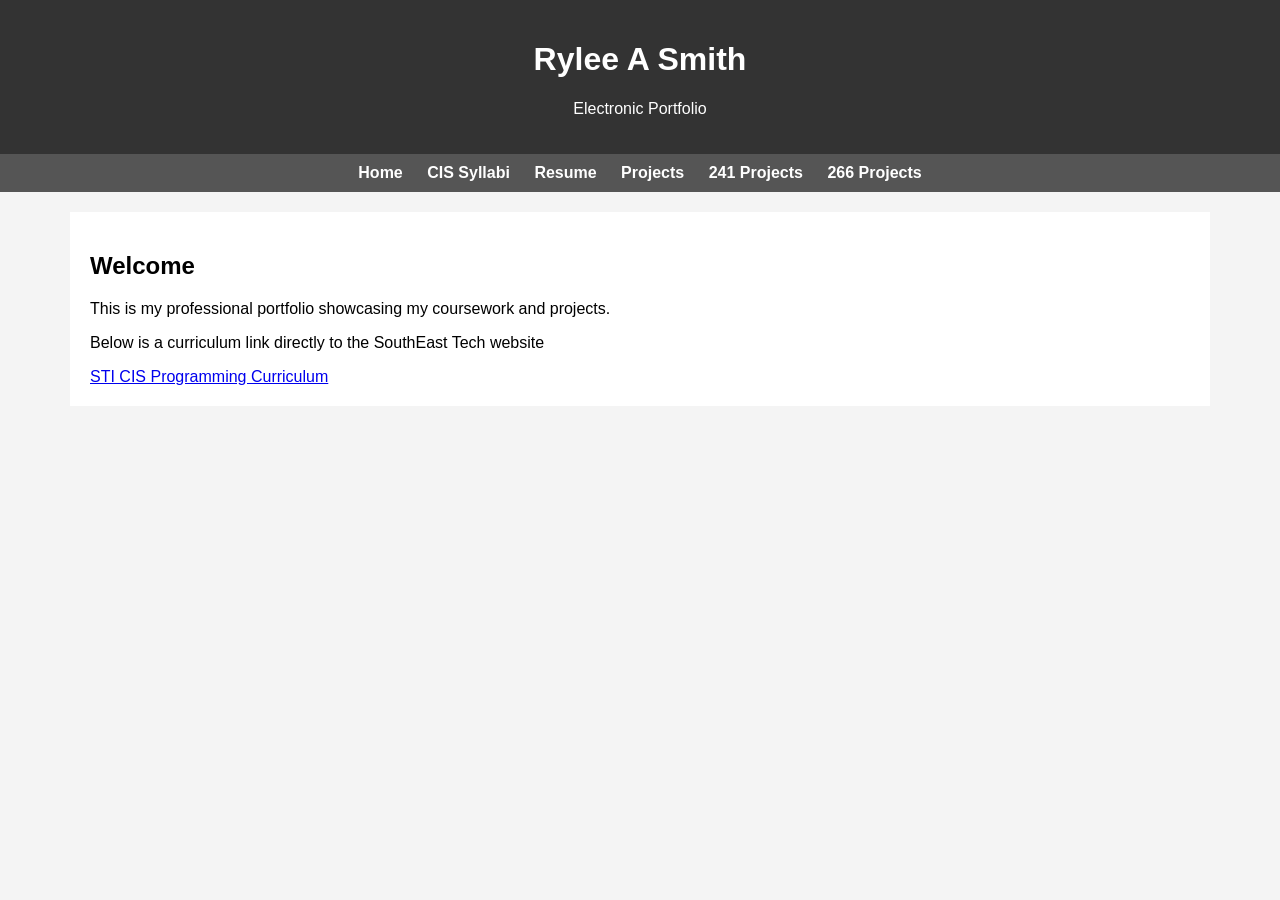
<file: index.html>
<!DOCTYPE html>
<html>
<head>
    <title>Rylee A Smith</title>
    <link rel="stylesheet" href="css/styles.css">
</head>

<body>

<header>
    <h1>Rylee A Smith</h1>
    <p>Electronic Portfolio</p>
</header>

<nav>
    <a href="index.html">Home</a>
    <a href="CIS_Syllabi.html">CIS Syllabi</a>
    <a href="pdf/Rylee Smith Resume.pdf">Resume</a>
    <a href="projects.html">Projects</a>
    <a href="241_Projects.html">241 Projects</a>
    <a href="266_Projects.html">266 Projects</a>
</nav>

<main>
    <h2>Welcome</h2>
    <p>This is my professional portfolio showcasing my coursework and projects.</p>
    <p>Below is a curriculum link directly to the SouthEast Tech website</p>
    <a href="https://catalog.southeasttech.edu/preview_program.php?catoid=35&poid=4367&hl=%22Software+development%22&returnto=search">
    STI CIS Programming Curriculum
</a>
</main>

</body>
</html>
</file>
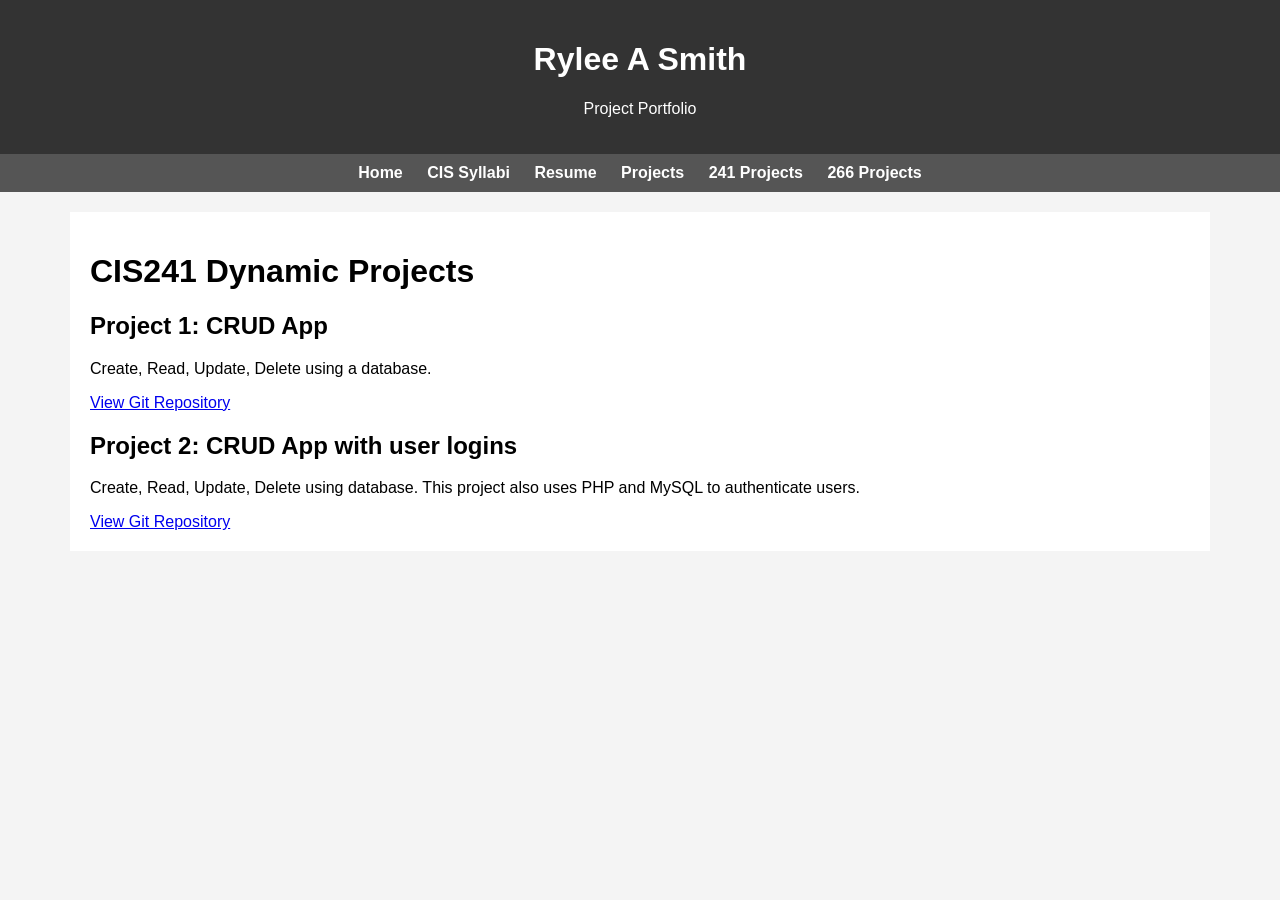
<file: 241_Projects.html>
</body>
</html>

<!DOCTYPE html>
<html>
<head>
    <title>Rylee A Smith</title>
    <link rel="stylesheet" href="css/styles.css">
</head>

<body>

<header>
    <h1>Rylee A Smith</h1>
    <p>Project Portfolio</p>
</header>

<nav>
    <a href="index.html">Home</a>
    <a href="CIS_Syllabi.html">CIS Syllabi</a>
    <a href="pdf/Rylee Smith Resume.pdf">Resume</a>
    <a href="projects.html">Projects</a>
    <a href="241_Projects.html">241 Projects</a>
    <a href="266_Projects.html">266 Projects</a>
</nav>

<main>

    <h1>CIS241 Dynamic Projects</h1>

    <h2>Project 1: CRUD App</h2>
    <p>Create, Read, Update, Delete using a database.</p>
    <a href="https://github.com/rysbrand/group_DWD1">View Git Repository</a>

    <h2>Project 2: CRUD App with user logins</h2>
    <p>Create, Read, Update, Delete using database. This project also uses PHP and MySQL to authenticate users.</p>
    <a href="https://github.com/RylSmith/Unit3Project">View Git Repository</a>

</main>

</body>
</html>
</file>
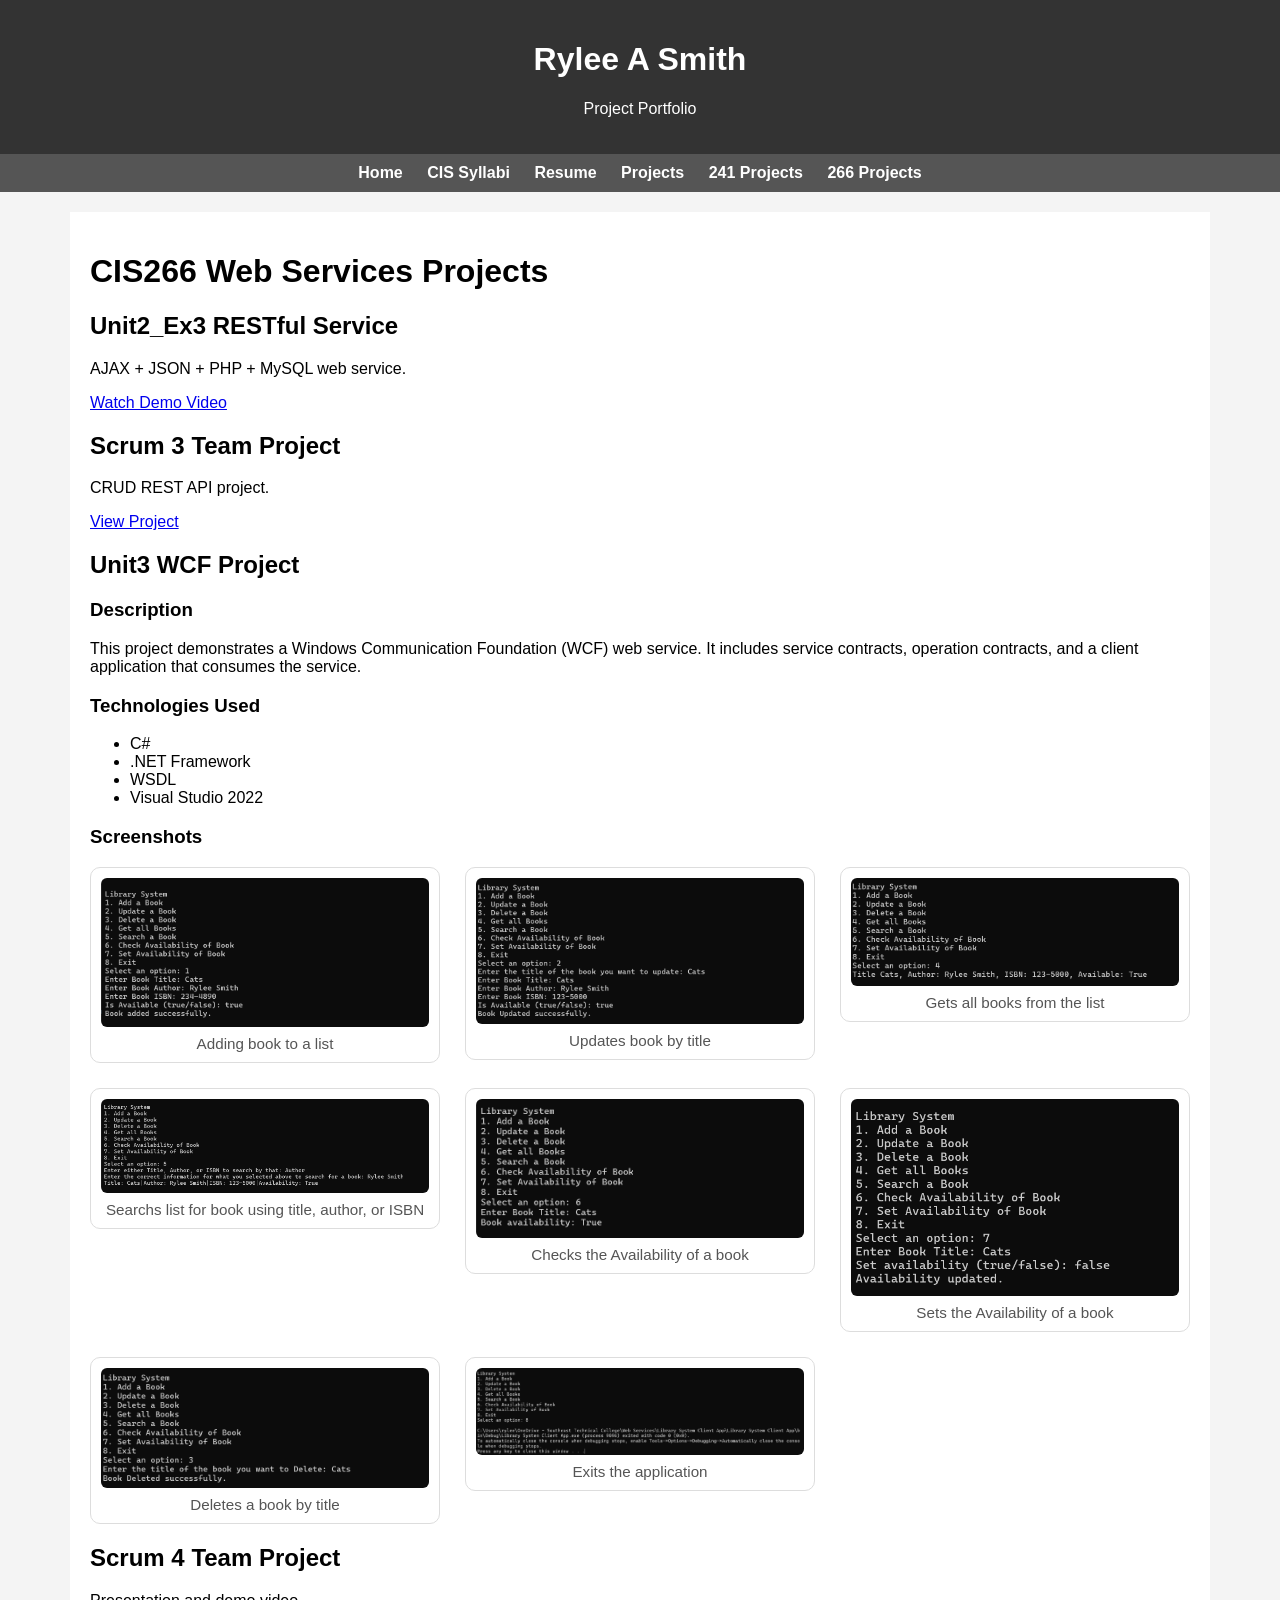
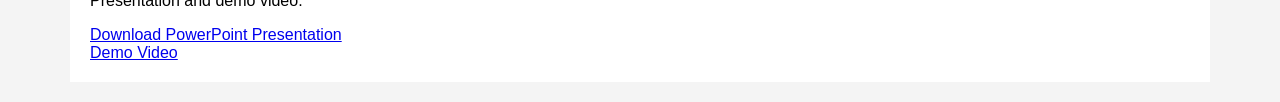
<file: 266_Projects.html>
</body>
</html>

<!DOCTYPE html>
<html>
<head>
    <title>Rylee A Smith</title>
    <link rel="stylesheet" href="css/styles.css">
</head>

<body>

<header>
    <h1>Rylee A Smith</h1>
    <p>Project Portfolio</p>
</header>

<nav>
    <a href="index.html">Home</a>
    <a href="CIS_Syllabi.html">CIS Syllabi</a>
    <a href="pdf/Rylee Smith Resume.pdf">Resume</a>
    <a href="projects.html">Projects</a>
    <a href="241_Projects.html">241 Projects</a>
    <a href="266_Projects.html">266 Projects</a>
</nav>

<main>
    <h1>CIS266 Web Services Projects</h1>

    <h2>Unit2_Ex3 RESTful Service</h2>
    <p>AJAX + JSON + PHP + MySQL web service.</p>
    <a href="media/Unit2_Ex3_demo.mp4">Watch Demo Video</a>

    <h2>Scrum 3 Team Project</h2>
    <p>CRUD REST API project.</p>
    <a href="https://scrum3.infinityfreeapp.com/">View Project</a>

    <h2>Unit3 WCF Project</h2>
    <section>
        <h3>Description</h3>
        <p>
            This project demonstrates a Windows Communication Foundation (WCF) web service.
        It includes service contracts, operation contracts, and a client application
        that consumes the service.</p>
    </section>

    <section>
        <h3>Technologies Used</h3>
        <ul>
            <li>C#</li>
            <li>.NET Framework</li>
            <li>WSDL</li>
            <li>Visual Studio 2022</li>
        </ul>
    </section>

    <section>
        <h3>Screenshots</h3>

        <div class="image-gallery">

            <a href="images/WCFAddBook.png" target="_blank">
                <figure>
                    <img src="images/WCFAddBook.png" alt="Screenshot 1">
                    <figcaption>Adding book to a list</figcaption>
                </figure>
            </a>

            <a href="images/WCFUpdateBook.png" target="_blank">
                <figure>
                    <img src="images/WCFUpdateBook.png" alt="Screenshot 2">
                    <figcaption>Updates book by title</figcaption>
                </figure>
            </a>

            <a href="images/WCFGetAllBooks.png" target="_blank">
                <figure>
                    <img src="images/WCFGetAllBooks.png" alt="Screenshot 3">
                    <figcaption>Gets all books from the list</figcaption>
                </figure>
            </a>

            <a href="images/WCFSearch.png" target="_blank">
                <figure>
                    <img src="images/WCFSearch.png" alt="Screenshot 4">
                    <figcaption>Searchs list for book using title, author, or ISBN</figcaption>
                </figure>
            </a>

            <a href="images/WCFCheckAvailability.png" target="_blank">
                <figure>
                    <img src="images/WCFCheckAvailability.png" alt="Screenshot 5">
                    <figcaption>Checks the Availability of a book</figcaption>
                </figure>
            </a>

            <a href="images/WCFSetAvailability.png" target="_blank">
                <figure>
                    <img src="images/WCFSetAvailability.png" alt="Screenshot 5">
                    <figcaption>Sets the Availability of a book</figcaption>
                </figure>
            </a>

            <a href="images/WCFDeleteBook.png" target="_blank">
                <figure>
                    <img src="images/WCFDeleteBook.png" alt="Screenshot 5">
                    <figcaption>Deletes a book by title</figcaption>
                </figure>
            </a>

            <a href="images/WCFExit.png" target="_blank">
                <figure>
                    <img src="images/WCFExit.png" alt="Screenshot 5">
                    <figcaption>Exits the application</figcaption>
                </figure>
            </a>

        </div>
    </section>

    <h2>Scrum 4 Team Project</h2>
    <p>Presentation and demo video.</p>
    <a href="media/Socket io project.pptx" download>Download PowerPoint Presentation</a>
    <br>
    <a href="media/Socket_io_demo.mp4">Demo Video</a>
    
</main>

</body>
</html>
</file>
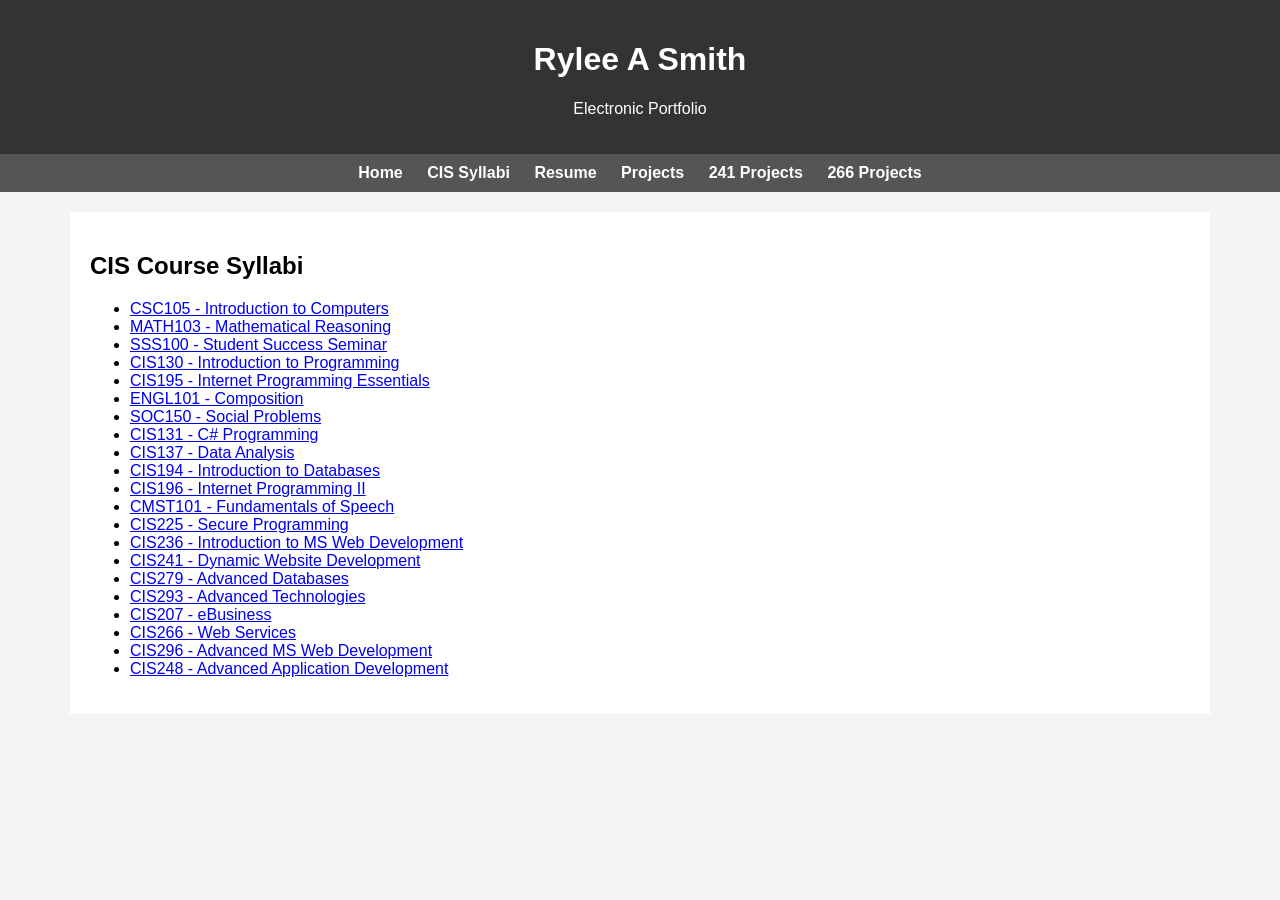
<file: CIS_Syllabi.html>
<!DOCTYPE html>
<html>
<head>
    <title>Rylee A Smith</title>
    <link rel="stylesheet" href="css/styles.css">
</head>

<body>

<header>
    <h1>Rylee A Smith</h1>
    <p>Electronic Portfolio</p>
</header>

<nav>
    <a href="index.html">Home</a>
    <a href="CIS_Syllabi.html">CIS Syllabi</a>
    <a href="pdf/Rylee Smith Resume.pdf">Resume</a>
    <a href="projects.html">Projects</a>
    <a href="241_Projects.html">241 Projects</a>
    <a href="266_Projects.html">266 Projects</a>
</nav>

<main>
    <h2>CIS Course Syllabi</h2>

    <ul>
        <!--First Semester-->
        <li><a href="pdf/Introduction_to_Computers_CSC_105_39_O.pdf">CSC105 - Introduction to Computers</a></li>
        <li><a href="pdf/MATH103.pdf">MATH103 - Mathematical Reasoning</a></li>
        <li><a href="pdf/SSS100.pdf">SSS100 - Student Success Seminar</a></li>
        <li><a href="pdf/CIS130.pdf">CIS130 - Introduction to Programming</a></li>
        <li><a href="pdf/Internet_Programming_Essentials_CIS_195.pdf">CIS195 - Internet Programming Essentials</a></li>
        <!--Second Semester-->
        <li><a href="pdf/ENGL101.pdf">ENGL101 - Composition</a></li>
        <li><a href="pdf/SOC150.pdf">SOC150 - Social Problems </a></li>
        <li><a href="pdf/CIS_131.pdf">CIS131 - C# Programming</a></li>
        <li><a href="pdf/CIS_137.pdf">CIS137 - Data Analysis</a></li>
        <li><a href="pdf/CIS_194.pdf">CIS194 - Introduction to Databases</a></li>
        <li><a href="pdf/CIS_196.pdf">CIS196 - Internet Programming II</a></li>
        <!--Third Semester-->
        <li><a href="pdf/CMST101.pdf">CMST101 - Fundamentals of Speech</a></li>
        <li><a href="pdf/CIS_225.pdf">CIS225 - Secure Programming</a></li>
        <li><a href="pdf/CIS_236.pdf">CIS236 - Introduction to MS Web Development</a></li>
        <li><a href="pdf/CIS_241.pdf">CIS241 - Dynamic Website Development</a></li>
        <li><a href="pdf/CIS_279.pdf">CIS279 - Advanced Databases</a></li>
        <li><a href="pdf/CIS_293.pdf">CIS293 - Advanced Technologies</a></li>
        <!--Fourth Semester-->
        <li><a href="pdf/CIS_207.pdf">CIS207 - eBusiness</a></li>
        <li><a href="pdf/CIS_266.pdf">CIS266 - Web Services</a></li>
        <li><a href="pdf/CIS_296.pdf">CIS296 - Advanced MS Web Development</a></li>
        <li><a href="pdf/CIS_248.pdf">CIS248 - Advanced Application Development</a></li>      
    </ul>

</main>

</body>
</html>
</file>
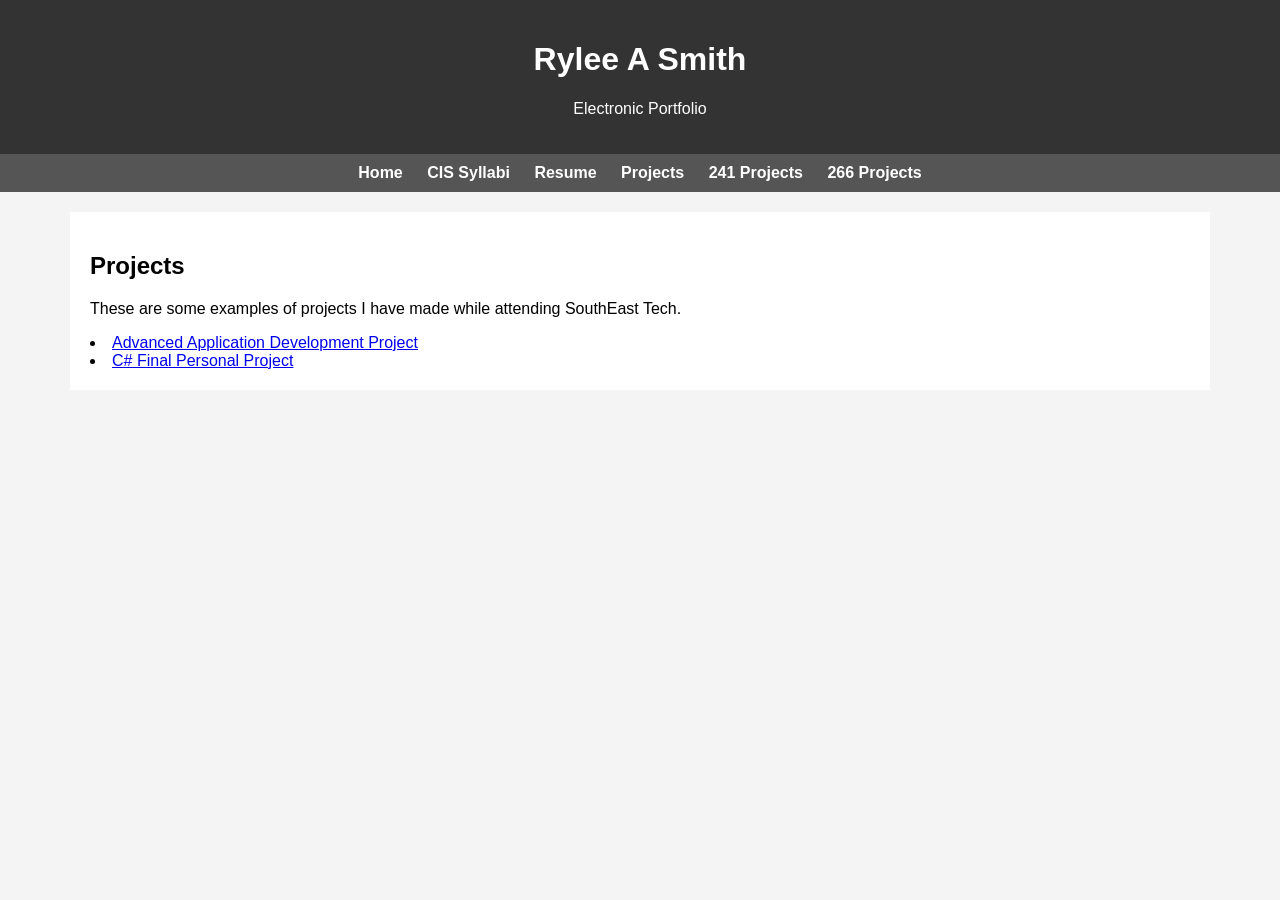
<file: projects.html>
<!DOCTYPE html>
<html>
<head>
    <title>Rylee A Smith</title>
    <link rel="stylesheet" href="css/styles.css">
</head>

<body>

<header>
    <h1>Rylee A Smith</h1>
    <p>Electronic Portfolio</p>
</header>

<nav>
    <a href="index.html">Home</a>
    <a href="CIS_Syllabi.html">CIS Syllabi</a>
    <a href="pdf/Rylee Smith Resume.pdf">Resume</a>
    <a href="projects.html">Projects</a>
    <a href="241_Projects.html">241 Projects</a>
    <a href="266_Projects.html">266 Projects</a>
</nav>

<main>
    <h2>Projects</h2>
    <p>These are some examples of projects I have made while attending SouthEast Tech.</p>
    <li><a href="projects/AdvAppProject.html">Advanced Application Development Project</a></li>
    <li><a href="projects/CSharpProject.html">C# Final Personal Project</a></li>
</main>

</body>
</html>
</file>
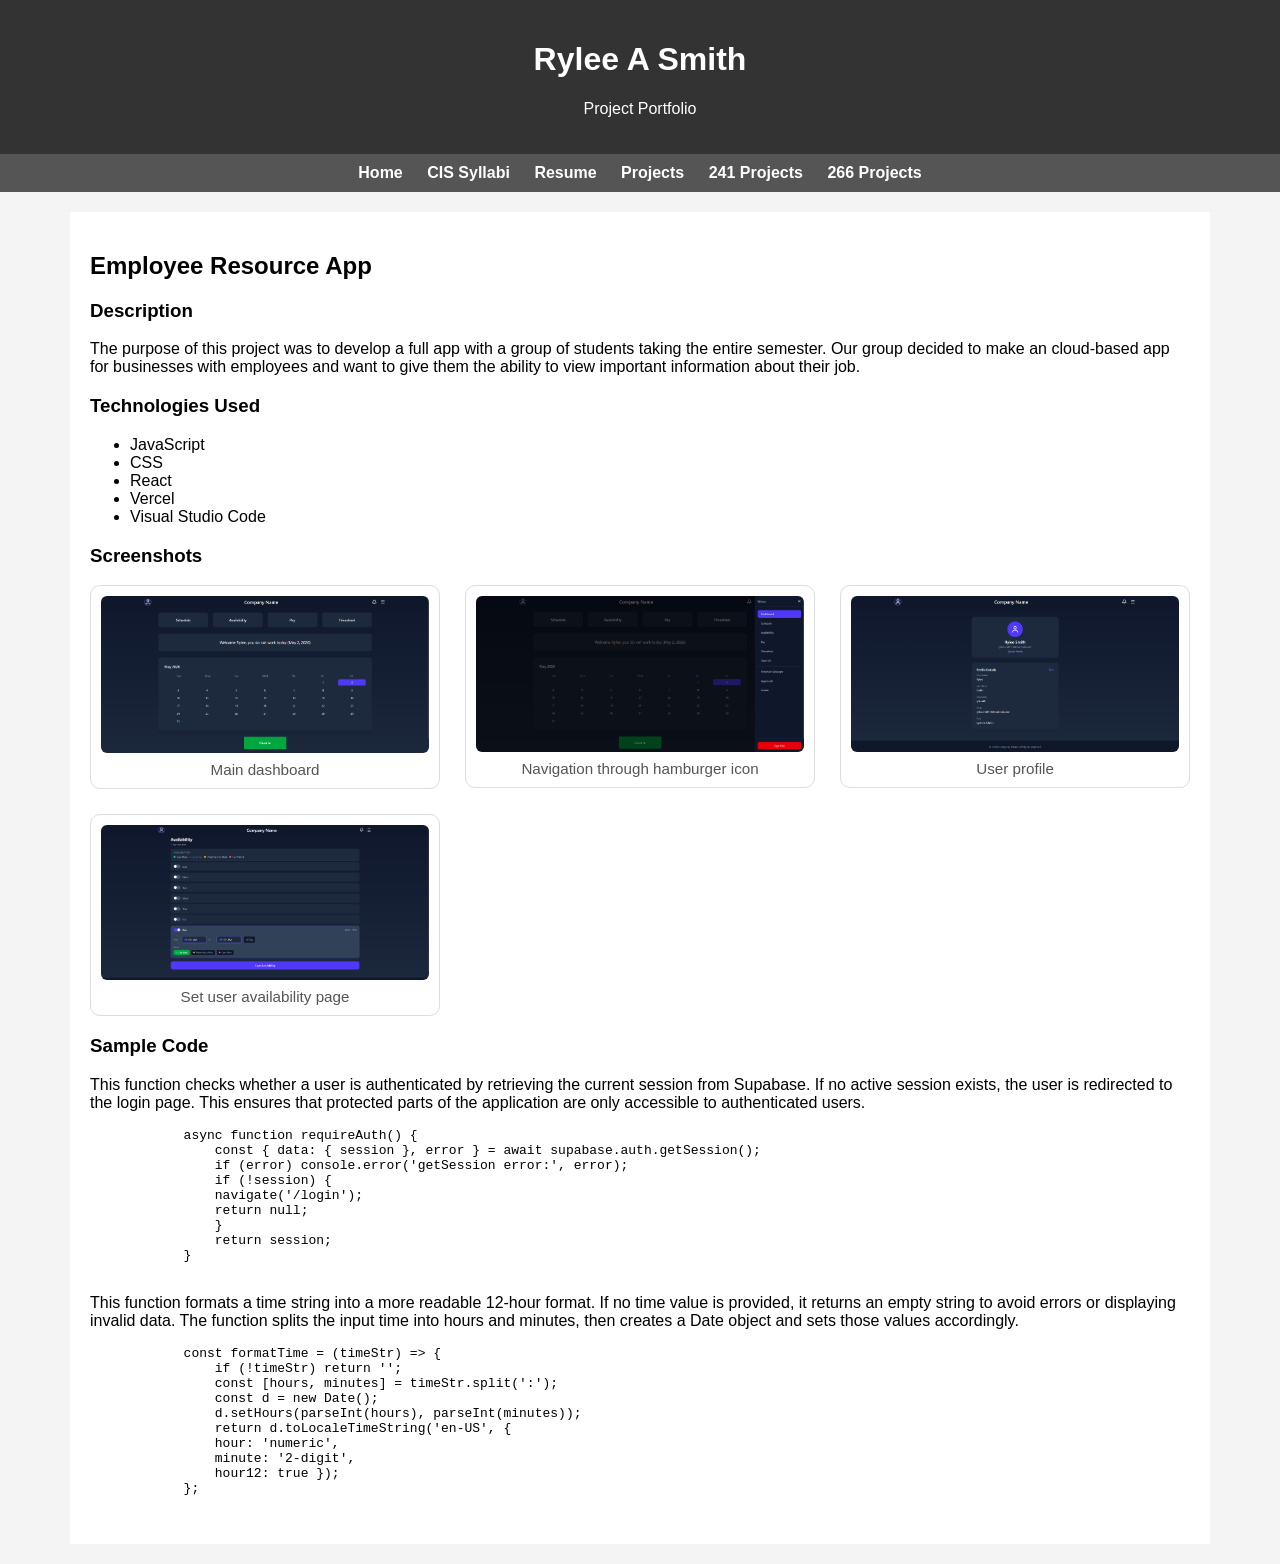
<file: projects/AdvAppProject.html>
</body>
</html>

<!DOCTYPE html>
<html>
<head>
    <title>Rylee A Smith</title>
    <link rel="stylesheet" href="../css/styles.css">
</head>

<body>

<header>
    <h1>Rylee A Smith</h1>
    <p>Project Portfolio</p>
</header>

<nav>
    <a href="../index.html">Home</a>
    <a href="../CIS_Syllabi.html">CIS Syllabi</a>
    <a href="../pdf/Rylee Smith Resume.pdf">Resume</a>
    <a href="../projects.html">Projects</a>
    <a href="../241_Projects.html">241 Projects</a>
    <a href="../266_Projects.html">266 Projects</a>
</nav>

<main>

    <h2>Employee Resource App</h2>

    <section>
        <h3>Description</h3>
        <p>
            The purpose of this project was to develop a full app with a group of students taking the entire semester. 
            Our group decided to make an cloud-based app for businesses with employees and want to give them the ability to 
            view important information about their job.
        </p>
    </section>

    <section>
        <h3>Technologies Used</h3>
        <ul>
            <li>JavaScript</li>
            <li>CSS</li>
            <li>React</li>
            <li>Vercel</li>
            <li>Visual Studio Code</li>
        </ul>
    </section>

    <section>
        <h3>Screenshots</h3>

        <div class="image-gallery">

            <a href="../images/Adv App Dashboard.png" target="_blank">
                <figure>
                    <img src="../images/Adv App Dashboard.png" alt="Screenshot 1">
                    <figcaption>Main dashboard</figcaption>
                </figure>
            </a>

            <a href="../images/Adv App Hamburger.png" target="_blank">
                <figure>
                    <img src="../images/Adv App Hamburger.png" alt="Screenshot 2">
                    <figcaption>Navigation through hamburger icon</figcaption>
                </figure>
            </a>

            <a href="../images/Adv App Profile.png" target="_blank">
                <figure>
                    <img src="../images/Adv App Profile.png" alt="Screenshot 3">
                    <figcaption>User profile</figcaption>
                </figure>
            </a>

            <a href="../images/Adv App Availability.png" target="_blank">
                <figure>
                    <img src="../images/Adv App Availability.png" alt="Screenshot 4">
                    <figcaption>Set user availability page</figcaption>
                </figure>
            </a>

        </div>
    </section>
    <section>
        <h3>Sample Code</h3>

        <p>This function checks whether a user is authenticated by retrieving the current session from Supabase. 
        If no active session exists, the user is redirected to the login page. This ensures that protected parts of 
        the application are only accessible to authenticated users.</p>

        <pre class="code-block">
            async function requireAuth() {
                const { data: { session }, error } = await supabase.auth.getSession();
                if (error) console.error('getSession error:', error);
                if (!session) {
                navigate('/login');
                return null;
                }
                return session;
            }
        </pre>

        <p>This function formats a time string into a more readable 12-hour format.
        If no time value is provided, it returns an empty string to avoid errors or displaying invalid data.
        The function splits the input time into hours and minutes, then creates a Date object and sets those values accordingly.</p>

        <pre class="code-block">
            const formatTime = (timeStr) => {
                if (!timeStr) return '';
                const [hours, minutes] = timeStr.split(':');
                const d = new Date();
                d.setHours(parseInt(hours), parseInt(minutes));
                return d.toLocaleTimeString('en-US', {
                hour: 'numeric',
                minute: '2-digit',
                hour12: true });
            };
        </pre>

    </section>

</main>

</body>
</html>
</file>
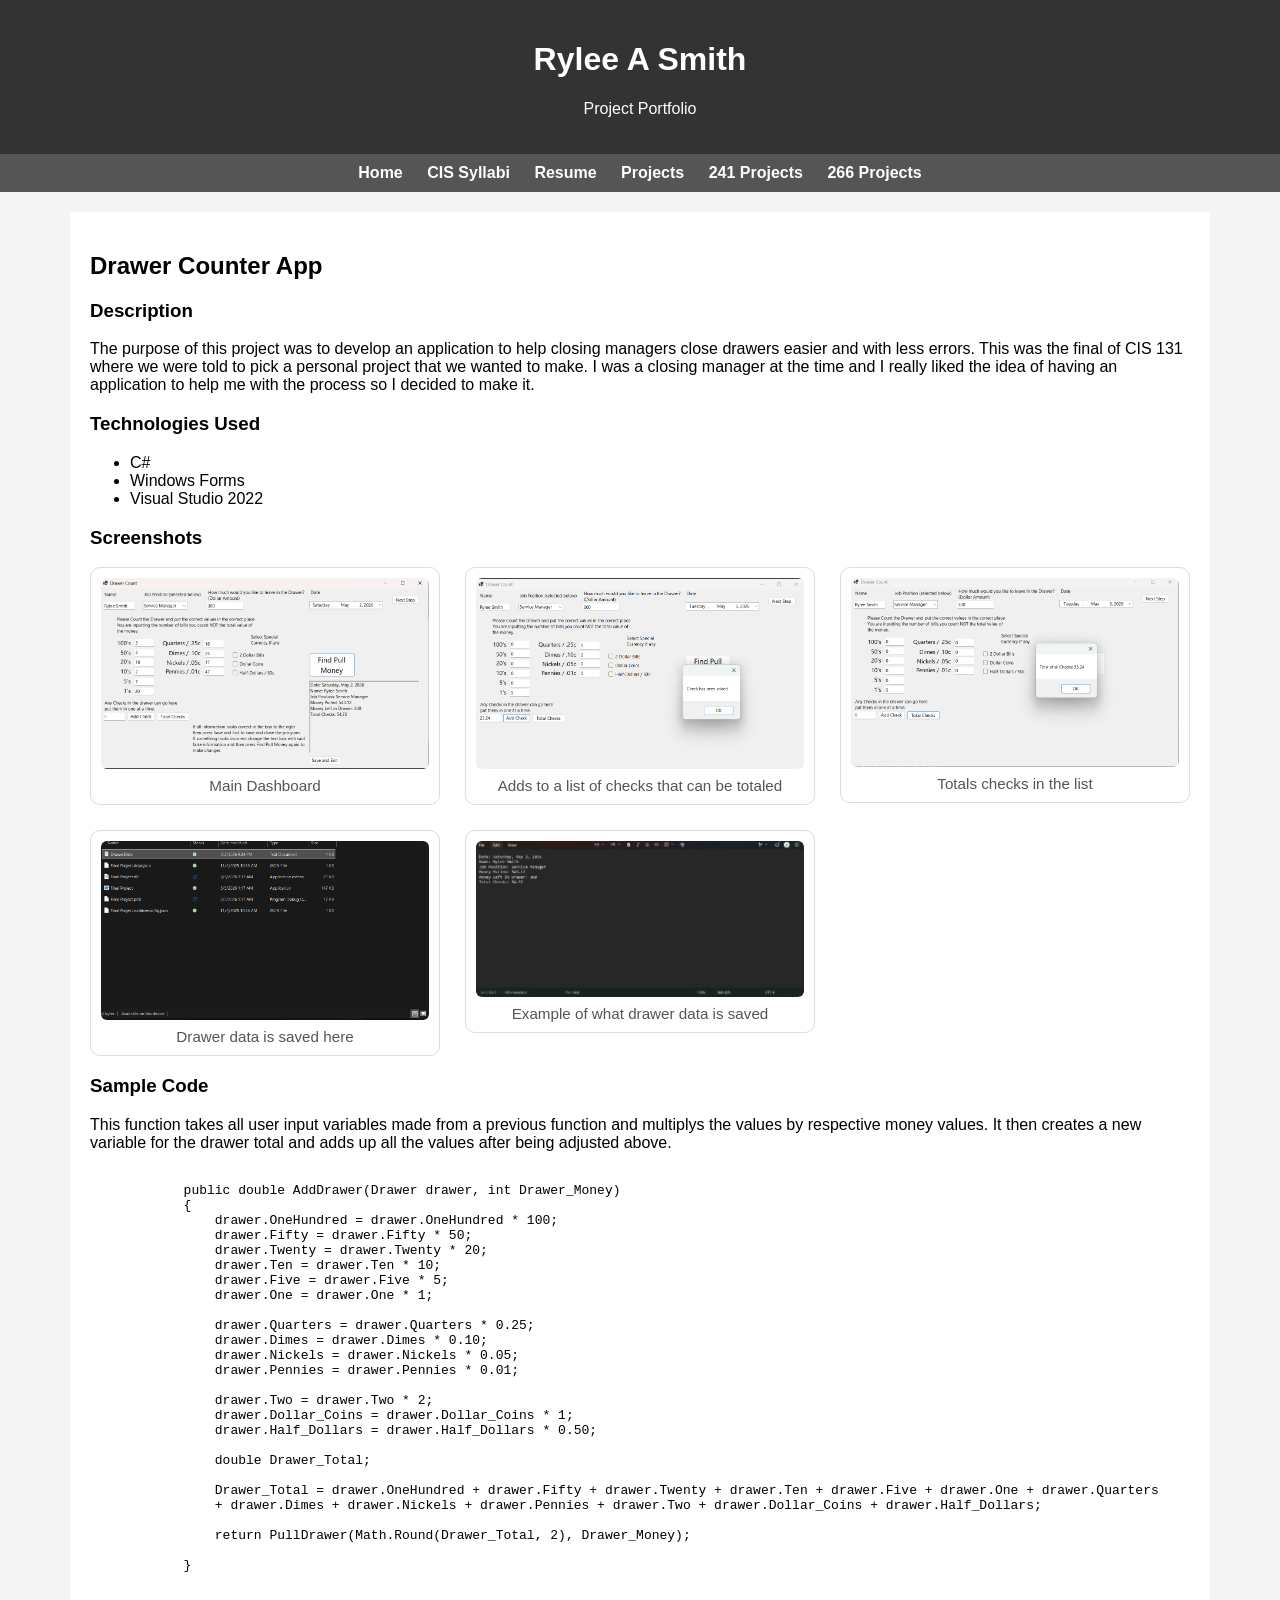
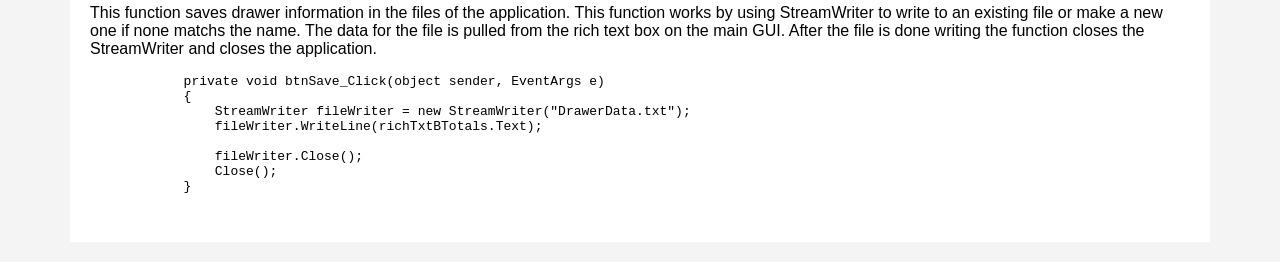
<file: projects/CSharpProject.html>
</body>
</html>

<!DOCTYPE html>
<html>
<head>
    <title>Rylee A Smith</title>
    <link rel="stylesheet" href="../css/styles.css">
</head>

<body>

<header>
    <h1>Rylee A Smith</h1>
    <p>Project Portfolio</p>
</header>

<nav>
    <a href="../index.html">Home</a>
    <a href="../CIS_Syllabi.html">CIS Syllabi</a>
    <a href="../pdf/Rylee Smith Resume.pdf">Resume</a>
    <a href="../projects.html">Projects</a>
    <a href="../241_Projects.html">241 Projects</a>
    <a href="../266_Projects.html">266 Projects</a>
</nav>

<main>

    <h2>Drawer Counter App</h2>

    <section>
        <h3>Description</h3>
        <p>
            The purpose of this project was to develop an application to help closing managers close drawers easier and with 
            less errors. This was the final of CIS 131 where we were told to pick a personal project that we wanted to make. I 
            was a closing manager at the time and I really liked the idea of having an application to help me with the process so 
            I decided to make it.
        </p>
    </section>

    <section>
        <h3>Technologies Used</h3>
        <ul>
            <li>C#</li>
            <li>Windows Forms</li>
            <li>Visual Studio 2022</li>
        </ul>
    </section>

    <section>
        <h3>Screenshots</h3>

        <div class="image-gallery">

            <a href="../images/DrawerCounterMain.png" target="_blank">
                <figure>
                    <img src="../images/DrawerCounterMain.png" alt="Screenshot 1">
                    <figcaption>Main Dashboard</figcaption>
                </figure>
            </a>

            <a href="../images/DrawerCounterCheckAdd.png" target="_blank">
                <figure>
                    <img src="../images/DrawerCounterCheckAdd.png" alt="Screenshot 2">
                    <figcaption>Adds to a list of checks that can be totaled</figcaption>
                </figure>
            </a>

            <a href="../images/DrawerCounterCheckTotal.png" target="_blank">
                <figure>
                    <img src="../images/DrawerCounterCheckTotal.png" alt="Screenshot 3">
                    <figcaption>Totals checks in the list</figcaption>
                </figure>
            </a>

            <a href="../images/DrawerCounterFileLocation.png" target="_blank">
                <figure>
                    <img src="../images/DrawerCounterFileLocation.png" alt="Screenshot 4">
                    <figcaption>Drawer data is saved here</figcaption>
                </figure>
            </a>

            <a href="../images/DrawerCounterSaveFile.png" target="_blank">
                <figure>
                    <img src="../images/DrawerCounterSaveFile.png" alt="Screenshot 5">
                    <figcaption>Example of what drawer data is saved</figcaption>
                </figure>
            </a>

        </div>
    </section>
    <section>
        <h3>Sample Code</h3>

        <p>This function takes all user input variables made from a previous function and multiplys the values by respective money 
            values. It then creates a new variable for the drawer total and adds up all the values after being adjusted above.</p>

        <pre class="code-block">

            public double AddDrawer(Drawer drawer, int Drawer_Money)
            {
                drawer.OneHundred = drawer.OneHundred * 100;
                drawer.Fifty = drawer.Fifty * 50;
                drawer.Twenty = drawer.Twenty * 20;
                drawer.Ten = drawer.Ten * 10;
                drawer.Five = drawer.Five * 5;
                drawer.One = drawer.One * 1;

                drawer.Quarters = drawer.Quarters * 0.25;
                drawer.Dimes = drawer.Dimes * 0.10;
                drawer.Nickels = drawer.Nickels * 0.05;
                drawer.Pennies = drawer.Pennies * 0.01;

                drawer.Two = drawer.Two * 2;
                drawer.Dollar_Coins = drawer.Dollar_Coins * 1;
                drawer.Half_Dollars = drawer.Half_Dollars * 0.50;

                double Drawer_Total;

                Drawer_Total = drawer.OneHundred + drawer.Fifty + drawer.Twenty + drawer.Ten + drawer.Five + drawer.One + drawer.Quarters 
                + drawer.Dimes + drawer.Nickels + drawer.Pennies + drawer.Two + drawer.Dollar_Coins + drawer.Half_Dollars;

                return PullDrawer(Math.Round(Drawer_Total, 2), Drawer_Money);

            }
        </pre>

        <p>This function saves drawer information in the files of the application. This function works by using StreamWriter to write
            to an existing file or make a new one if none matchs the name. The data for the file is pulled from the rich text box on the main
            GUI. After the file is done writing the function closes the StreamWriter and closes the application.
        </p>

        <pre class="code-block">
            private void btnSave_Click(object sender, EventArgs e)
            {
                StreamWriter fileWriter = new StreamWriter("DrawerData.txt");
                fileWriter.WriteLine(richTxtBTotals.Text);

                fileWriter.Close();
                Close();
            }
        </pre>

    </section>

</main>

</body>
</html>
</file>
<file: css/styles.css>
body {
    font-family: Arial, sans-serif;
    margin: 0;
    background-color: #f4f4f4;
}

header {
    background-color: #333;
    color: white;
    padding: 20px;
    text-align: center;
}

nav {
    background-color: #555;
    padding: 10px;
    text-align: center;
}

nav a {
    color: white;
    margin: 10px;
    text-decoration: none;
    font-weight: bold;
}

nav a:hover {
    text-decoration: underline;
}

main {
    padding: 20px;
    background: white;
    margin: 20px;
    max-width: 1100px;
    margin: 20px auto;
}

.image-gallery {
    display: grid;
    grid-template-columns: repeat(auto-fit, minmax(320px, 1fr));
    gap: 25px;
    margin-top: 15px;
}

/* Make the link behave like a block */
.image-gallery a {
    text-decoration: none;
    color: inherit;
}

/* Card style */
.image-gallery figure {
    margin: 0;
    background: white;
    padding: 10px;
    border-radius: 10px;
    border: 1px solid #ddd;
    text-align: center;
    transition: transform 0.2s, box-shadow 0.2s;
}

/* Image styling */
.image-gallery img {
    width: 100%;
    height: auto;
    border-radius: 6px;
}

/* Caption */
.image-gallery figcaption {
    margin-top: 8px;
    font-size: 0.95em;
    color: #555;
}

/* Hover effect */
.image-gallery figure:hover {
    transform: scale(1.03);
    box-shadow: 0 6px 16px rgba(0,0,0,0.2);
}
</file>
